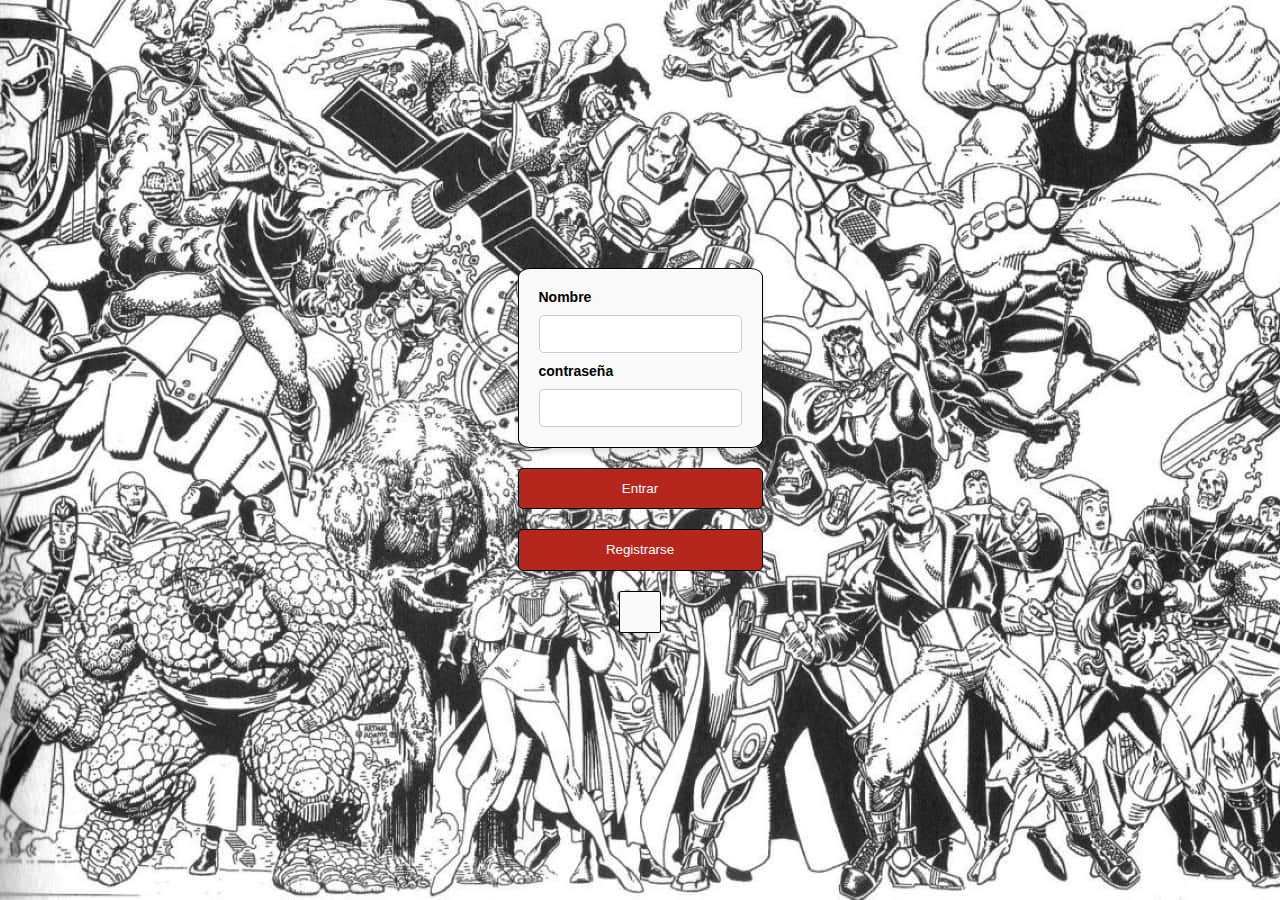
<file: index.html>
<!DOCTYPE html>
<html lang="en">
<head>
    <meta charset="UTF-8">
    <meta name="viewport" content="width=device-width, initial-scale=1.0">
    <title>Document</title>
    <link rel="stylesheet" href="css/login.css">
</head>
<body>
    <div class="container">

    
    <form action="">
        <label for="">Nombre</label>
        <input type="text" id="nombre">
        <label for="">contraseña</label>
        <input type="password" id="contraseña">
    </form>
    <button id="entrar">Entrar</button>
    <button id="registrarse">Registrarse</button>
    <div id="antiboot">

    </div>
</div>
    <script src="index.js">

    </script>
</body>
</html>
</file>
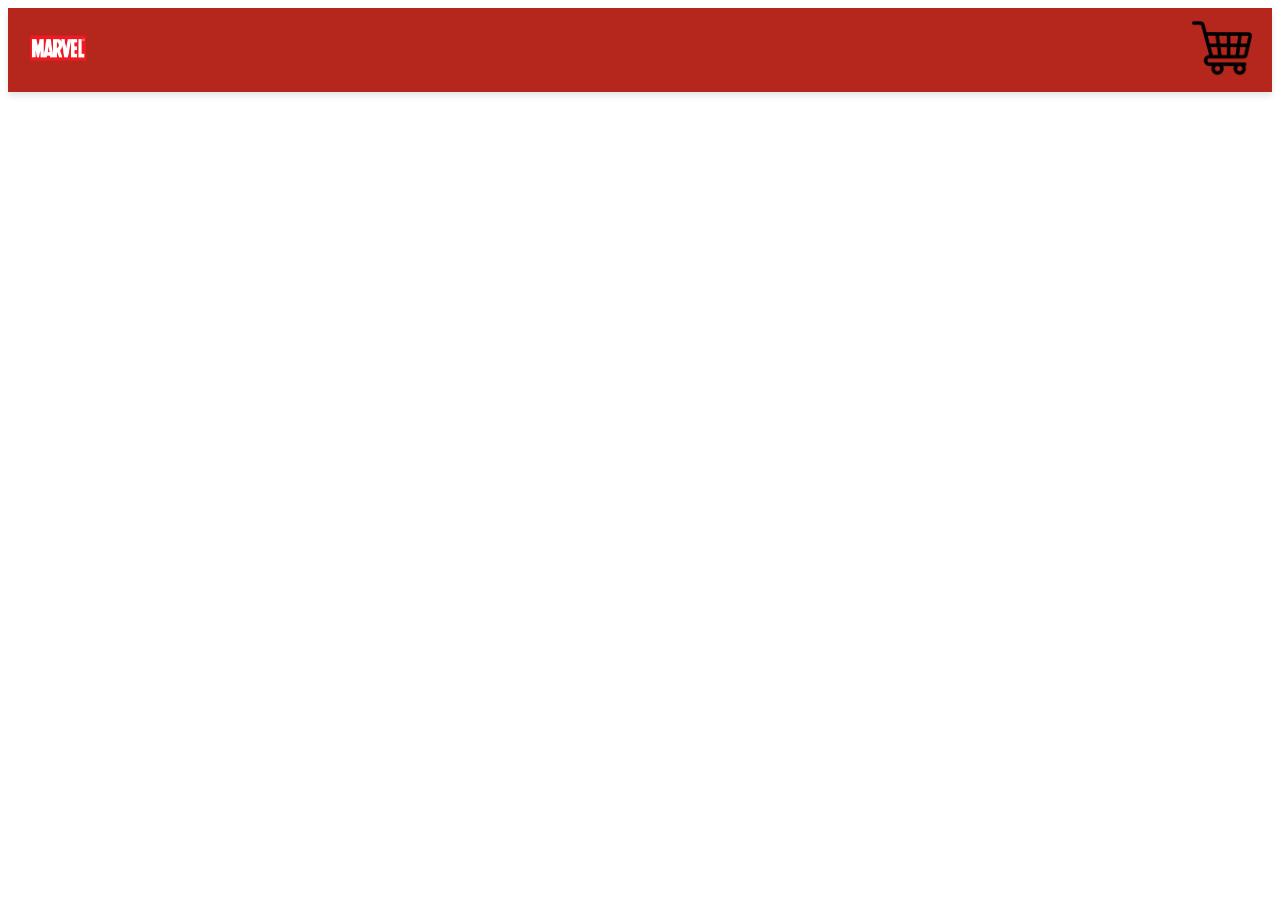
<file: carrito.html>
<!DOCTYPE html>
<html lang="en">
<head>
    <meta charset="UTF-8">
    <meta name="viewport" content="width=device-width, initial-scale=1.0">
    <title>Document</title>
    <link rel="stylesheet" href="css/carrito.css">
</head>
<body>
    <header>
        <a href="principal.html"><img src="img/pngegg.png" alt=""></a>
        <a href="carrito.html"><img src="img/carrito2.png" alt=""></a>
    </header>
    <div id="carrito">

    </div>
   
    <script src="carrito.js">

    </script>
</body>
</html>
</file>
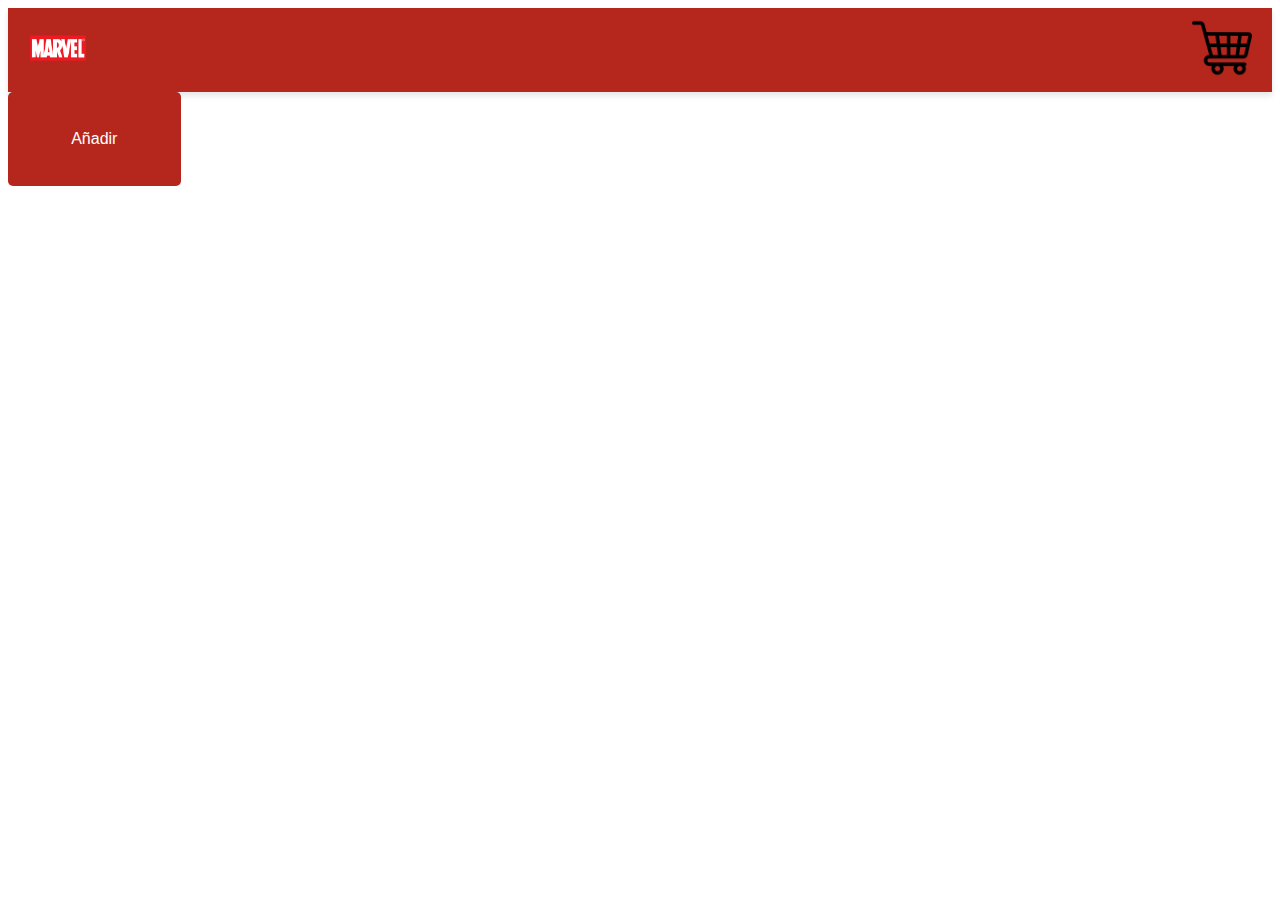
<file: comics.html>
<!DOCTYPE html>
<html lang="en">
<head>
    <meta charset="UTF-8">
    <meta name="viewport" content="width=device-width, initial-scale=1.0">
    <title>Document</title>
    <link rel="stylesheet" href="css/comics.css">
</head>
<body>
    
    <header>
        <a href="principal.html"><img src="img/pngegg.png" alt=""></a>
        <a href="carrito.html"><img src="img/carrito2.png" alt=""></a>
    </header>
        <section>
            <div id="comprar">
            <h2 id="titulo"></h2>
            </div>
    
                <button id="add">Añadir</button>
                 
        </section>
        
        <div id="personajes">
            
        </div>

    <script src="comics.js">
    </script>
</body>
</html>
</file>
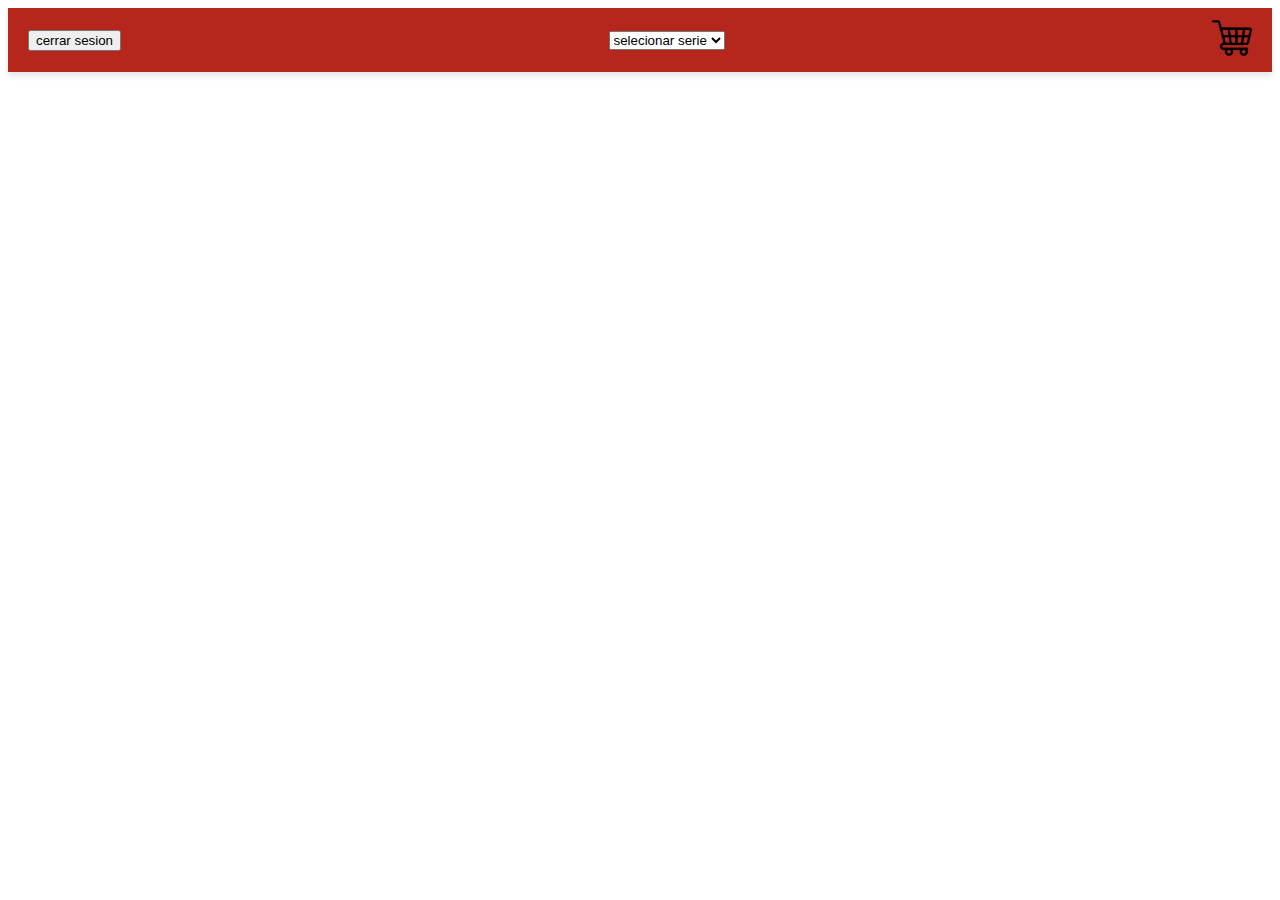
<file: principal.html>
<!DOCTYPE html>
<html lang="en">
<head>
    <meta charset="UTF-8">
    <meta name="viewport" content="width=device-width, initial-scale=1.0">
    <title>Document</title>
    <link rel="stylesheet" href="css/style.css">
</head>
<body>
    <header>
        <button id="cerrar">cerrar sesion</button>
        <form action="">
            <select name="" id="lista">
                <option value="">selecionar serie</option>
            </select>
        </form>
        <a href="carrito.html"><img src="img/carrito2.png" alt=""></a>
    </header>
    <section id="comics">

        
    </section>
    <script src="principal.js">
       
    </script>
</body>
</html>
</file>
<file: css/login.css>
body {
    height: 100vh; 
    margin: 0; 
    display: flex; 
    justify-content: center; 
    align-items: center; 
    font-family: Arial, sans-serif; 
    background-image: url("../img/black-and-white-comic-1440-x-900-wallpaper-1w0a41ic79283jcb.jpg");
}


.container {
    display: flex;
    flex-direction: column; 
    align-items: center; 
    gap: 20px; 
}


form {
    display: flex;
    flex-direction: column; 
    gap: 10px; 
    padding: 20px; 
    border: 1px solid black; 
    border-radius: 5%; 
    box-shadow: 0 4px 6px rgba(0, 0, 0, 0.1);
    background-color: #f9f9f9; 
}


label {
    font-weight: bold; 
    font-size: 14px; 
}


input {
    padding: 10px;
    font-size: 14px;
    border-radius: 5px;
    border: 1px solid #ccc;
}


button {
    padding: 5% ;
    border-radius: 5px;
    border: 1px solid black;
    background-color: #b5271d;
    color: white;
    cursor: pointer;
    width: 100%;
}


button:hover {
    background-color: #701812;
}

#antiboot{
    display: flex;
    flex-direction: column; 
    gap: 10px; 
    padding: 20px; 
    border: 1px solid black; 
    border-radius: 5%; 
    box-shadow: 0 4px 6px rgba(0, 0, 0, 0.1);
    background-color: #f9f9f9; 
}
</file>
<file: css/carrito.css>
body{
    font-family: Arial, sans-serif; 
}
header {
    display: flex;
    justify-content: space-between;
    align-items: center;
    background-color: #b5271d; 
    color: white; 
    padding: 10px 20px; 
    box-shadow: 0 4px 6px rgba(0, 0, 0, 0.1); 
}

header a img {
    width: 60px; 
    height: auto;
    transition: transform 0.3s ease; 
}
header a img:hover {
    transform: scale(1.1); 
}
#carrito{
    display: grid;
    grid-template-columns: repeat(4,25%);
    margin-left: 10%;
    text-align: center;
    
}

#carrito .car{
    overflow: hidden;

}
.car img {
    width: 100%;
    height: 100%; 
    height: auto;
    border-radius: 5px;
    object-fit: cover;
  }
 .car{
    width: 50%;
 }
</file>
<file: css/comics.css>
body{
    font-family: Arial, sans-serif; 
}
header {
    display: flex;
    justify-content: space-between;
    align-items: center;
    background-color: #b5271d; 
    color: white; 
    padding: 10px 20px; 
    box-shadow: 0 4px 6px rgba(0, 0, 0, 0.1); 
}

header a img {
    width: 60px; 
    height: auto;
    transition: transform 0.3s ease; 
}
header a img:hover {
    transform: scale(1.1); 
}
#personajes{
    display: flex;
    flex-wrap: wrap; 
    gap: 20px; 
    justify-content: center; 
}
#personajes img{
    width: 20%;

}

section {
    display: flex;
    align-items: center; 
      margin-bottom: 5%;
}
#comprar img {
    width: 50%;
    height: auto;
}

#add {
    background-color: #b5271d;
    color: white;
    border: none;
    padding: 3% 5%;
    font-size: 16px;
    cursor: pointer;
    border-radius: 5px;
}

#add:hover {

    background-color: #701812;
}
</file>
<file: css/style.css>
header {
    display: flex;
    justify-content: space-between;
    align-items: center;
    background-color: #b5271d; 
    color: white; 
    padding: 10px 20px; 
    box-shadow: 0 4px 6px rgba(0, 0, 0, 0.1); 
}

header a img {
    width: 40px; 
    height: auto;
    transition: transform 0.3s ease; 
}

header a img:hover {
    transform: scale(1.1); 
}
#comics{
    display: grid;
    grid-template-columns: repeat(3,35%);
    margin-left: 10%;
    
}

#comics .fotos{
    margin-top: 2%;
    overflow: hidden;

}
.fotos img {
    width: 100%;
    height: 100%; 
    height: auto;
    border-radius: 5px;
    object-fit: cover;
    
}
 .fotos{
    width: 50%;
 }
</file>
